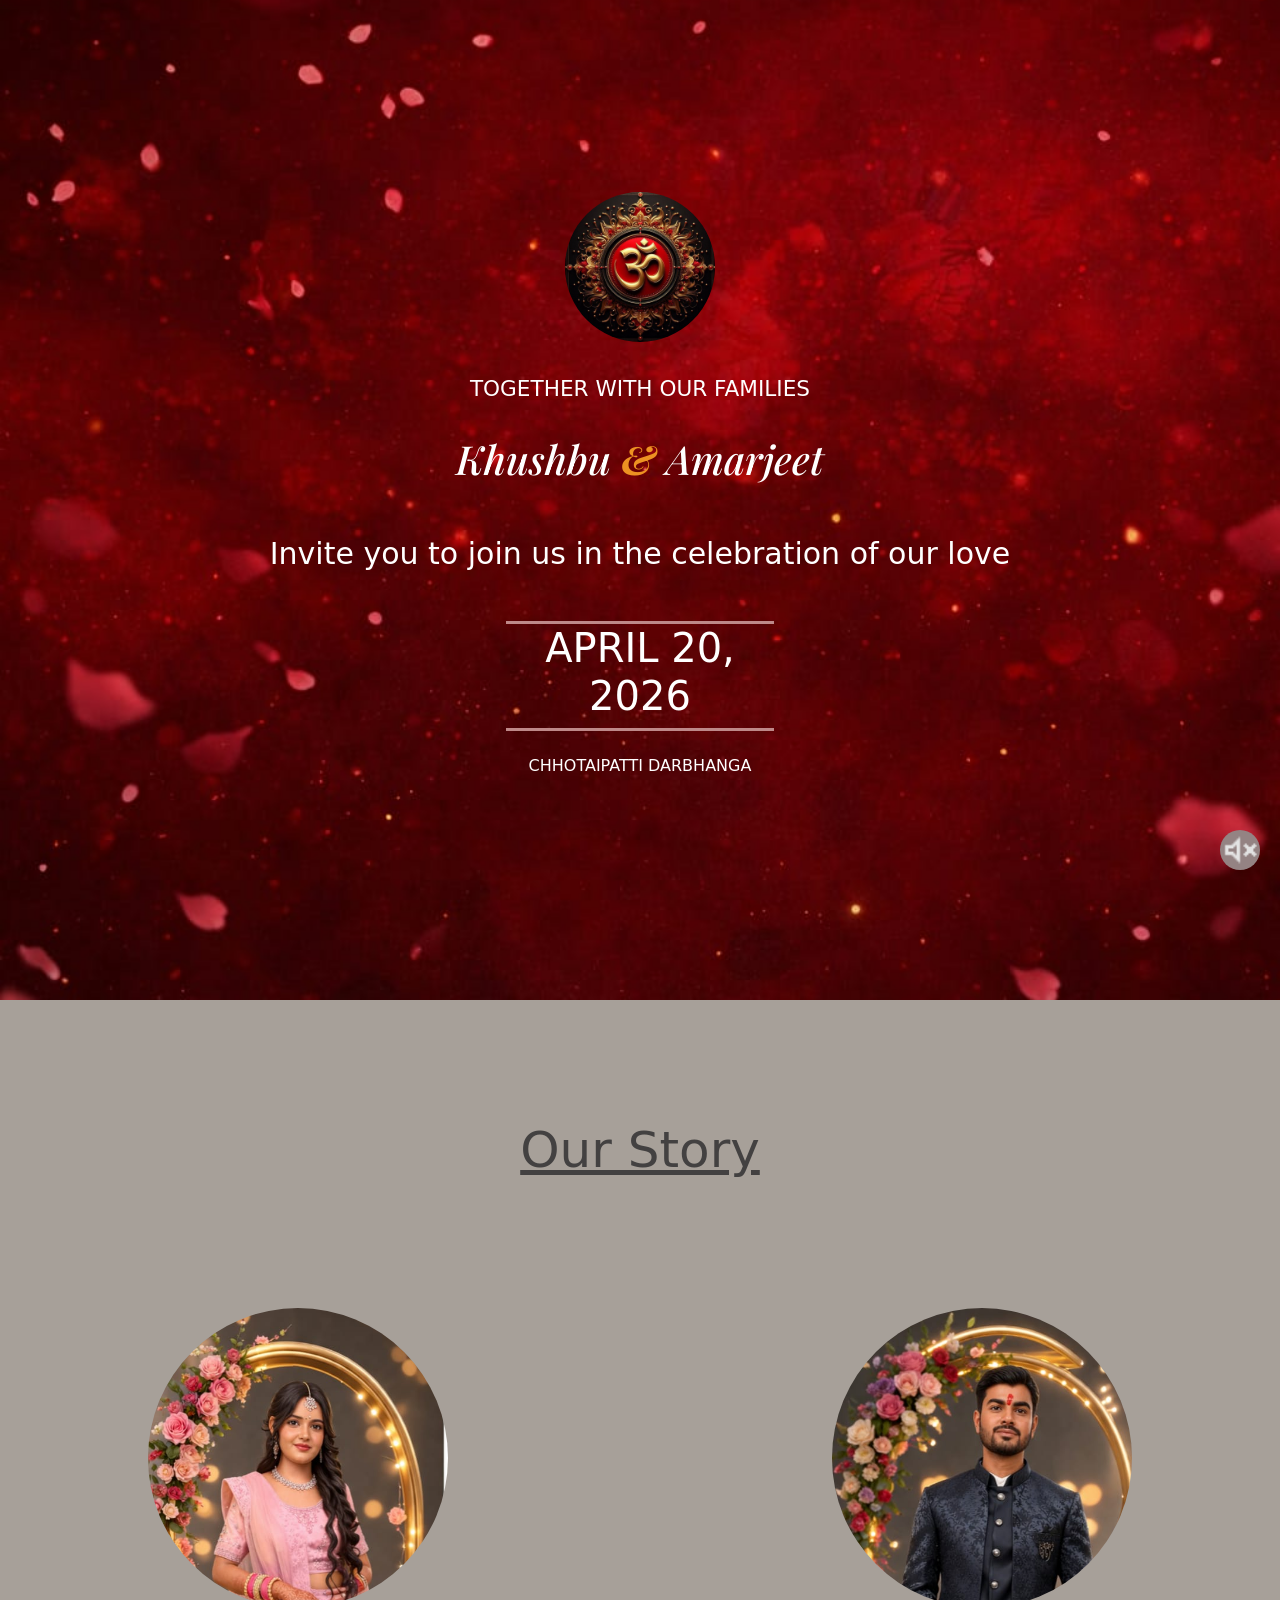
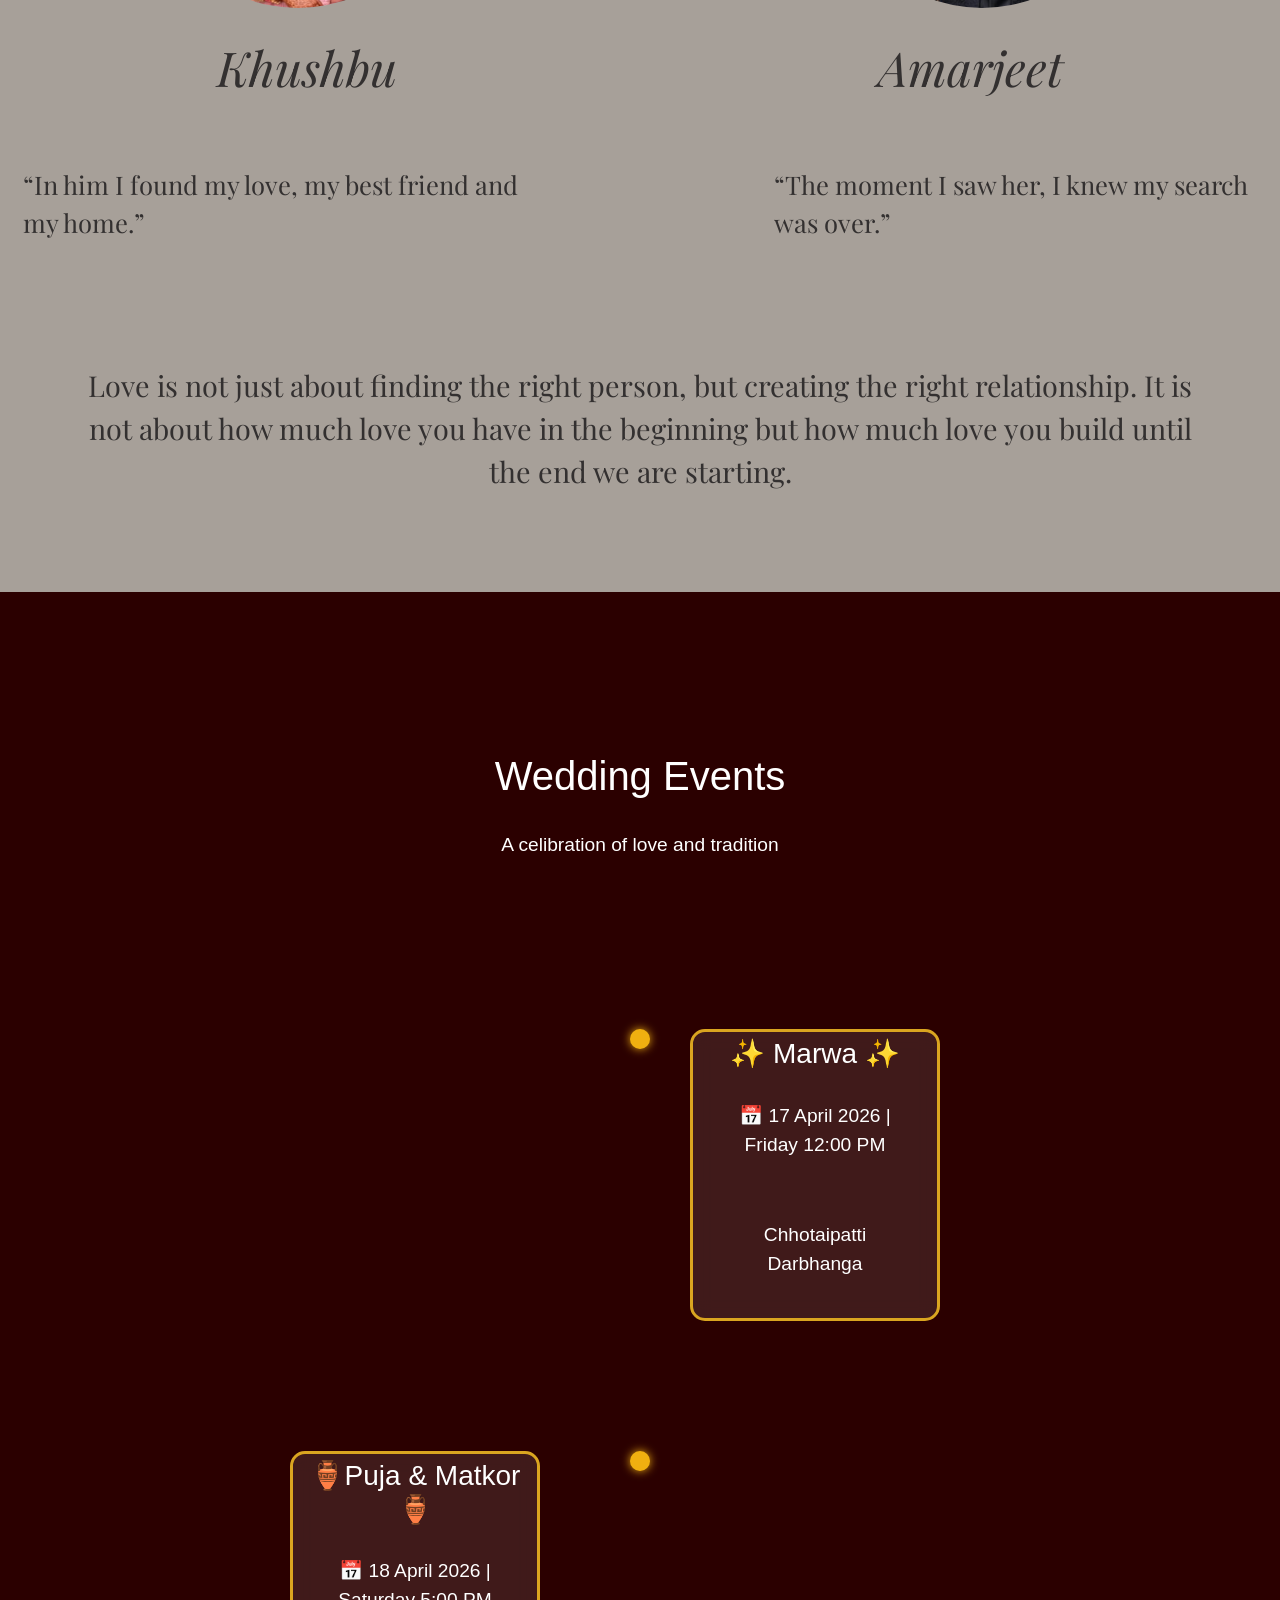
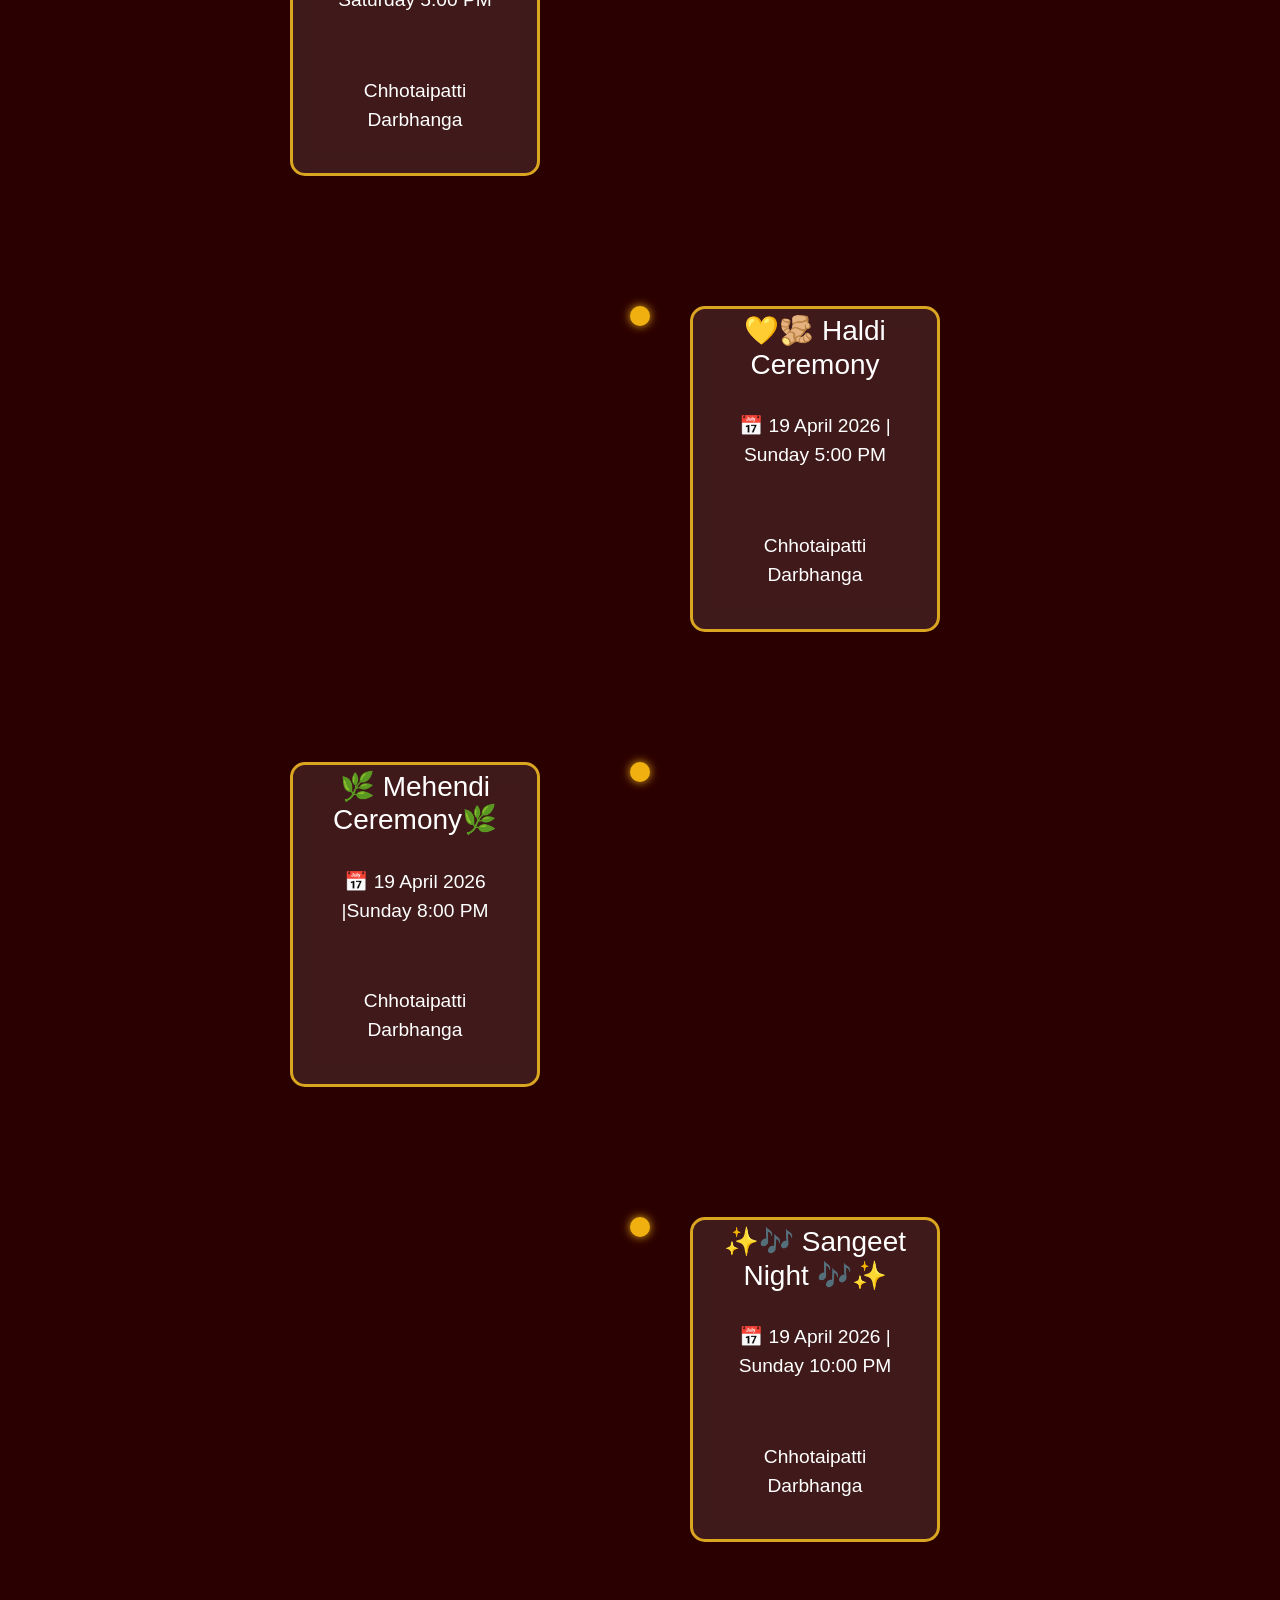
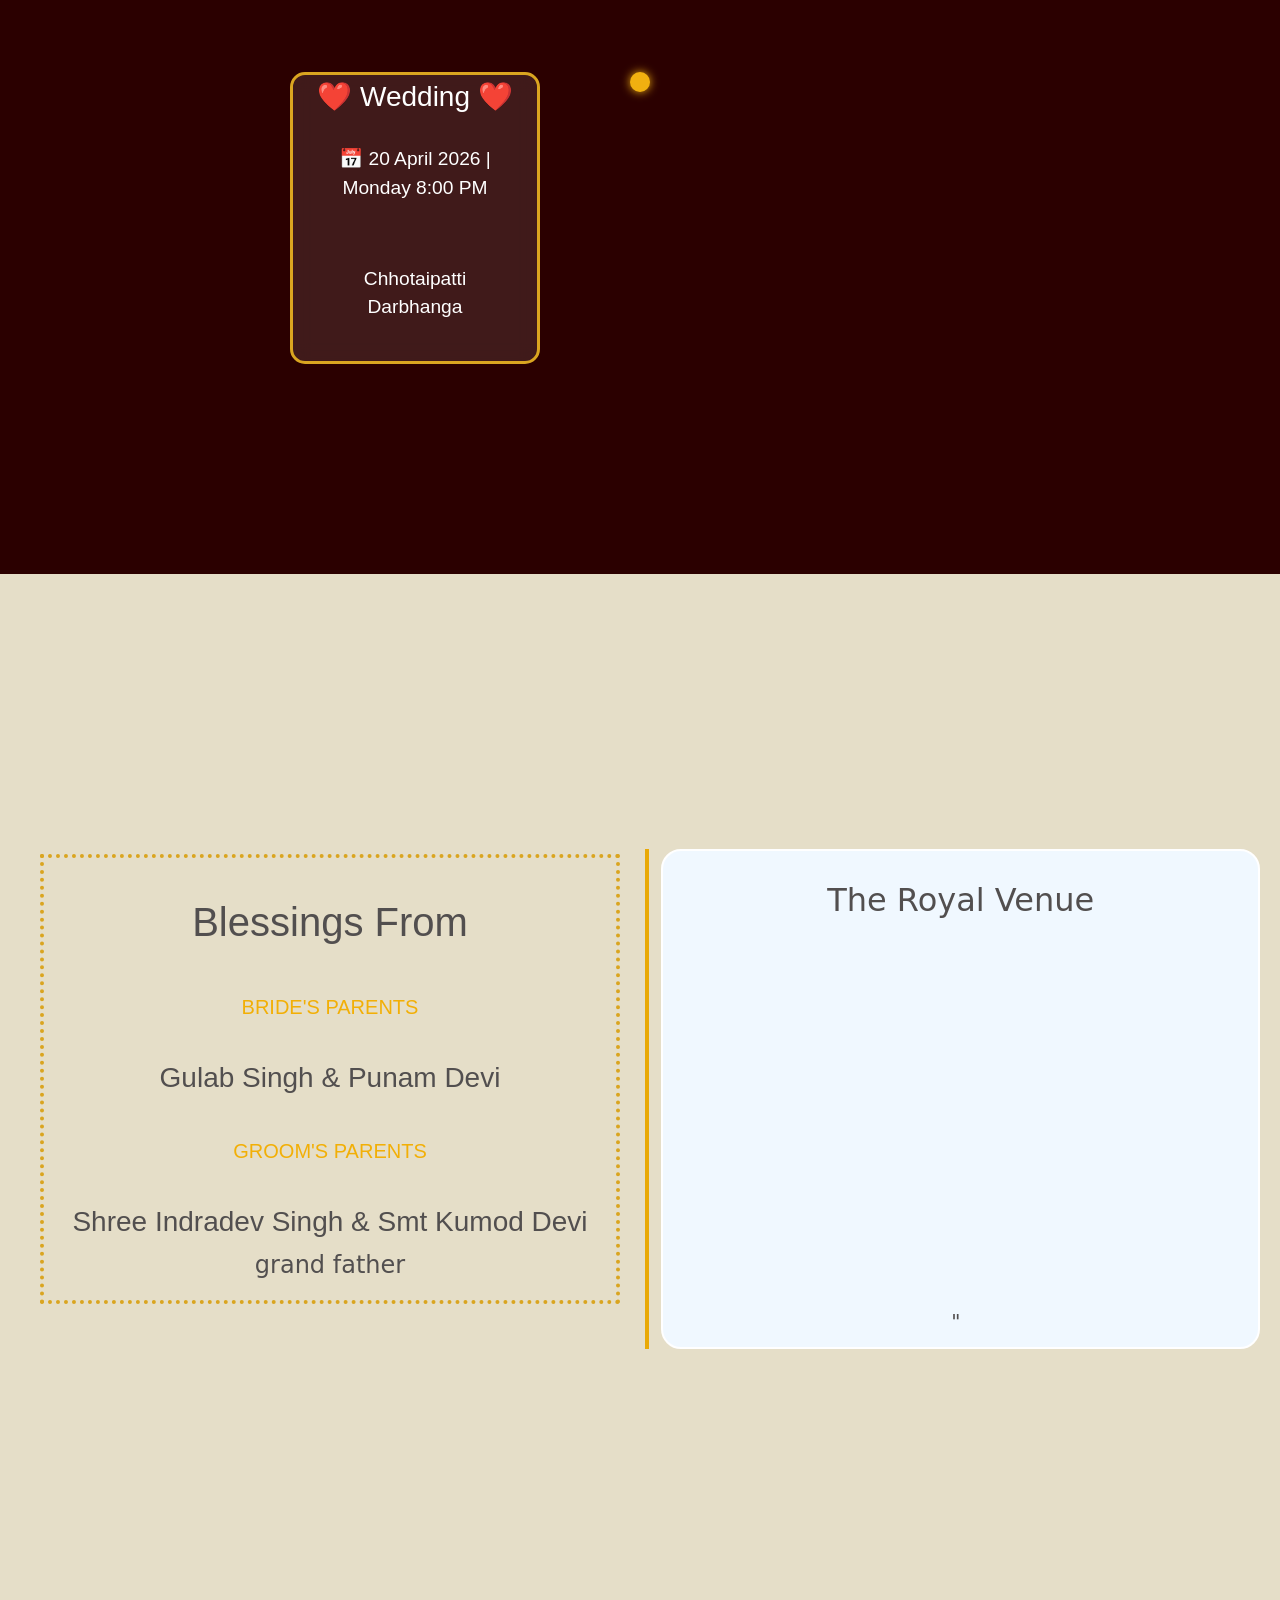
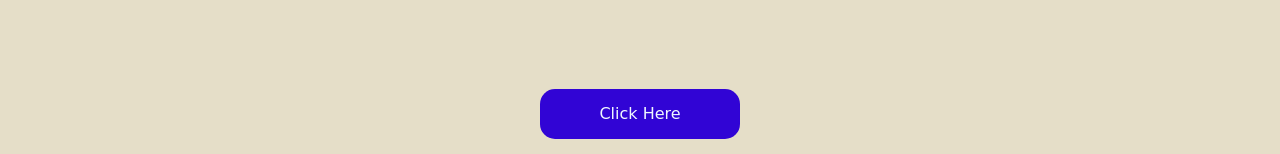
<file: index.html>
<!DOCTYPE html>
<html lang="en">

<head>
   <meta charset="UTF-8">
   <meta name="viewport" content="width=device-width, initial-scale=1.0">
   <title>Wedding website</title>
   <link rel="stylesheet" href="style.css">
      <link rel="stylesheet" href="sound.css">
   <link href="https://cdn.jsdelivr.net/npm/bootstrap@5.3.8/dist/css/bootstrap.min.css" rel="stylesheet"
      integrity="sha384-sRIl4kxILFvY47J16cr9ZwB07vP4J8+LH7qKQnuqkuIAvNWLzeN8tE5YBujZqJLB" crossorigin="anonymous">

   <link href="https://fonts.googleapis.com/css2?family=Playfair+Display:ital,wght@0,400..900;1,400..900&display=swap"
      rel="stylesheet">

</head>

<body>
   <header>
      <div class="image">
         <div class="om"></div>

         <br>

         <h3>TOGETHER WITH OUR FAMILIES</h3>

         <div class="name">
            <h1><i>Khushbu <b>&</b> Amarjeet</i></h1>
         </div>

         <div class="invite">
            <p>Invite you to join us in the celebration of our love</p>
         </div>

         <div class="date">
            <h1>APRIL 20, 2026</h1>
         </div>

         <p>CHHOTAIPATTI DARBHANGA</p>
      </div>
   </header>

   <div class="main">
      <div class="story">
         <h1>Our Story</h1>
      </div>

      <div class="contenarpic">
         <div class="pic1"></div>
         <div class="pic2"></div>
      </div>

      <div class="boxname">
         <p><i>Khushbu</i></p>
         <p><i>Amarjeet</i></p>
      </div>

      <div class="boxtext">
         <p><q>In him I found my love, my best friend and my home.</q></p>
         <p><q>The moment I saw her, I knew my search was over.</q></p>
        
      </div>

      <div class="para">
         <p>
            Love is not just about finding the right person, but creating
            the right relationship. It is not about how much love you have
            in the beginning but how much love you build until the end we
            are starting.
         </p>
      </div>
   </div>

   <section class="timeline-section">
      <div class="event">
         <h1>Wedding Events</h1>
         <p>A celibration of love and tradition</p>
      </div>

      <div class="timeline">

         <div class="event">
            <div class="circle"></div>
            <div class="haldi">
               <h3>✨ Marwa ✨</h3>
               <p>📅 17 April 2026 | Friday 12:00 PM</p>
             
               <p>Chhotaipatti Darbhanga</p>
            </div>
         </div>

         <div class="event">
            <div class="circle"></div>
            <div class="engegment">
               <h3>🏺Puja & Matkor🏺</h3>
               <p> 📅 18 April 2026 | Saturday 5:00 PM</p>
              
               <p>Chhotaipatti Darbhanga</p>
            </div>
         </div>


         <div class="event">
            <div class="circle"></div>
            <div class="haldi">
               <h3>💛🫚 Haldi Ceremony</h3>
               <p>📅 19 April 2026 | Sunday 5:00 PM</p>
      
               <p>Chhotaipatti Darbhanga</p>
            </div>
         </div>


         <div class="event">
            <div class="circle"></div>
            <div class="mehandi">
               <h3>🌿 Mehendi Ceremony🌿</h3>
               <p>📅 19 April 2026 |Sunday 8:00 PM</p>

               <p>Chhotaipatti Darbhanga</p>
            </div>
         </div>


         <div class="event">
            <div class="circle"></div>
            <div class="haldi">
               <h3>✨🎶 Sangeet Night 🎶✨</h3>
               <p>📅 19 April 2026 | Sunday 10:00 PM</p>
         
               <p>Chhotaipatti Darbhanga</p>
            </div>
         </div>


         <div class="event">
            <div class="circle"></div>
            <div class="mehandi">
               <h3>❤️ Wedding ❤️</h3>
               <p>📅 20 April 2026 | Monday 8:00 PM</p>

               <p>Chhotaipatti Darbhanga</p>
            </div>
         </div>
      </div>
   </section>


   <div class="blessing">
      <div class="line">
         <div class="text">
            <div class="grooms">
               <h1>Blessings From</h1>


               <div class="brides">
                  <P>BRIDE'S PARENTS</P>
                  <h3>Gulab Singh & Punam Devi</h3>

               </div>

               <p>GROOM'S PARENTS</p>
               <h3>Shree Indradev Singh & Smt Kumod Devi </h3>
            </div>

            <h2>grand father</h2>

         </div>
      </div>

      <div class="map">
         <h2>The Royal Venue</h2>


         <div class="mapview">
            <div class="mapview">
               <iframe
                  src="https://www.google.com/maps/embed?pb=!1m18!1m12!1m3!1d3578.7011466641!2d85.99021387570629!3d26.238898377055254!2m3!1f0!2f0!3f0!3m2!1i1024!2i768!4f13.1!3m3!1m2!1s0x39edc9a0e82dea1d%3A0x7f287084b730a7c4!2sChhotaipatti%20block%20dhrm!5e0!3m2!1sen!2sin!4v1773750002614!5m2!1sen!2sin"
                  width="100%" height="350" style="border:0;" allowfullscreen="" loading="lazy"
                  referrerpolicy="no-referrer-when-downgrade"></iframe>"

            </div>


         </div>
      </div>


   </div>
   <div class="backcolor">
      <div class="lastbutton">
         <button  onclick="lastclick()">Click Here</button>
      </div>
   </div>
</div>










   <!-- Audio -->
   <audio id="music" src="a4.mp3" loop autoplay></audio>
   

    <div class="sound" id="sound" onclick="toggleSound()"></div>


   






   <script src="tim.js">

      
   </script>
</body>

</html>
</file>
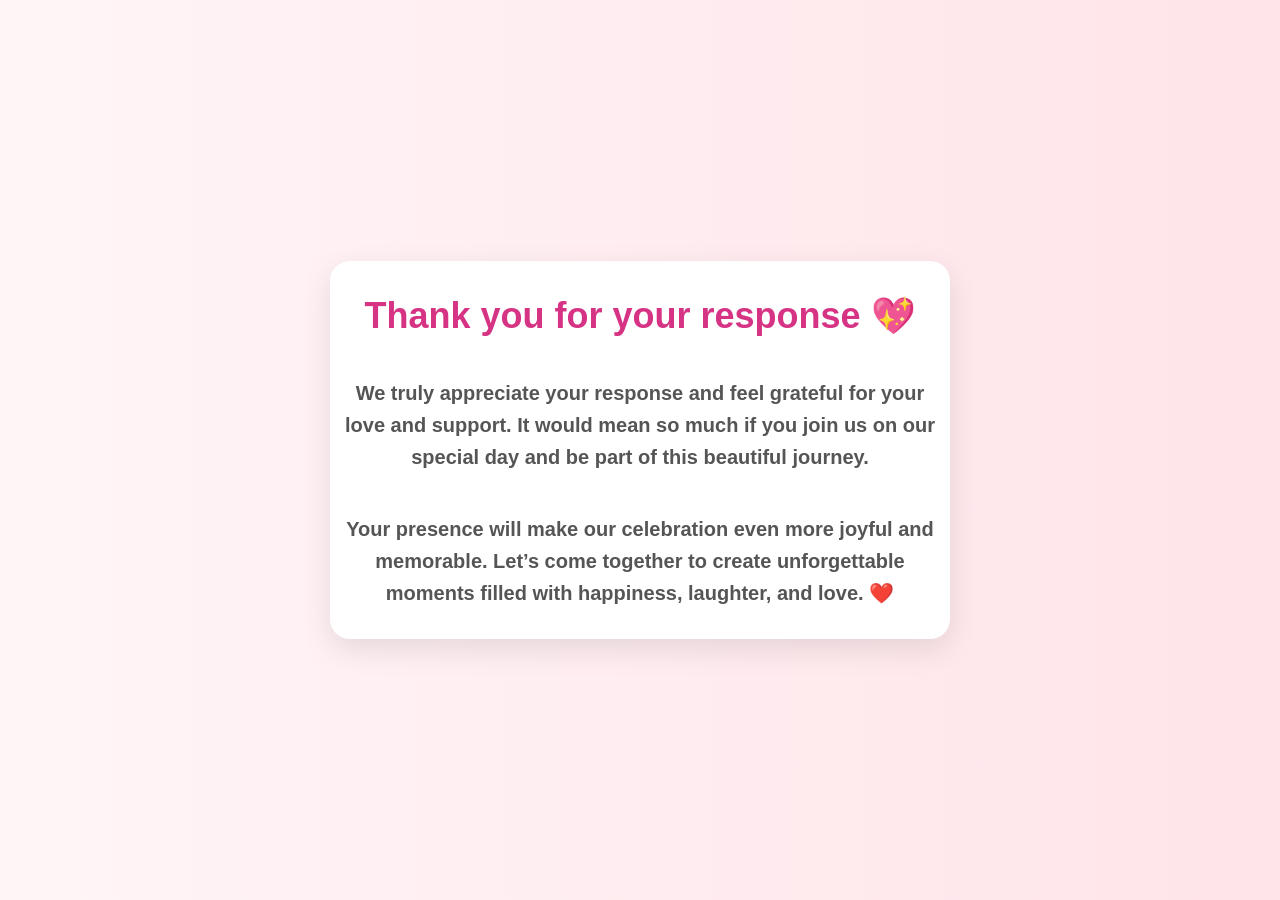
<file: last.html>
<!DOCTYPE html>
<html lang="en">

<head>
    <meta charset="UTF-8">
    <meta name="viewport" content="width=device-width, initial-scale=1.0">
    <title>Thank You</title>


     <style>
        body {
            margin: 0;
            font-family: 'Segoe UI', Tahoma, Geneva, Verdana, sans-serif;
            background: linear-gradient(to right, #fff5f7, #ffe4e9);
            display: flex;
            justify-content: center;
            align-items: center;
            height: 100vh;
        }

        .container {
            background: white;
            padding: 10px;
          margin:20px;
            border-radius: 20px;
            box-shadow: 0 10px 30px rgba(0, 0, 0, 0.1);
            text-align: center;
            max-width: 600px;
        }

        h1 {
            color: #d63384;
            font-size: 36px;
            margin-bottom: 10px;
           
        }

        p {
            font-size: 20px;
            font-weight: 900;
            color: #555;
            line-height: 1.6;
              padding-top:20px;
        }

        .highlight {
            color: #c2185b;
            font-weight: bold;
        }

        .footer {
            margin-top: 20px;
            font-size: 16px;
            color: #888;
        }
    </style>
</head>

<body>
    <div class="container">
        <h1>Thank you for your response 💖</h1>
       



        <p>
        We truly appreciate your response and feel grateful for your love and support. It would mean so much if you join us on
        our<span class="highlight"></span> special day</span> and be part of this beautiful journey.
        </p>
      
        <p>
    Your presence will make our celebration even more joyful and memorable.
    
    Let’s come together to create<span class="highlight"></span> unforgettable moments </span>filled with happiness, laughter, and love. ❤️

        </p>

       

    </div> 
</body>

</html>
</file>
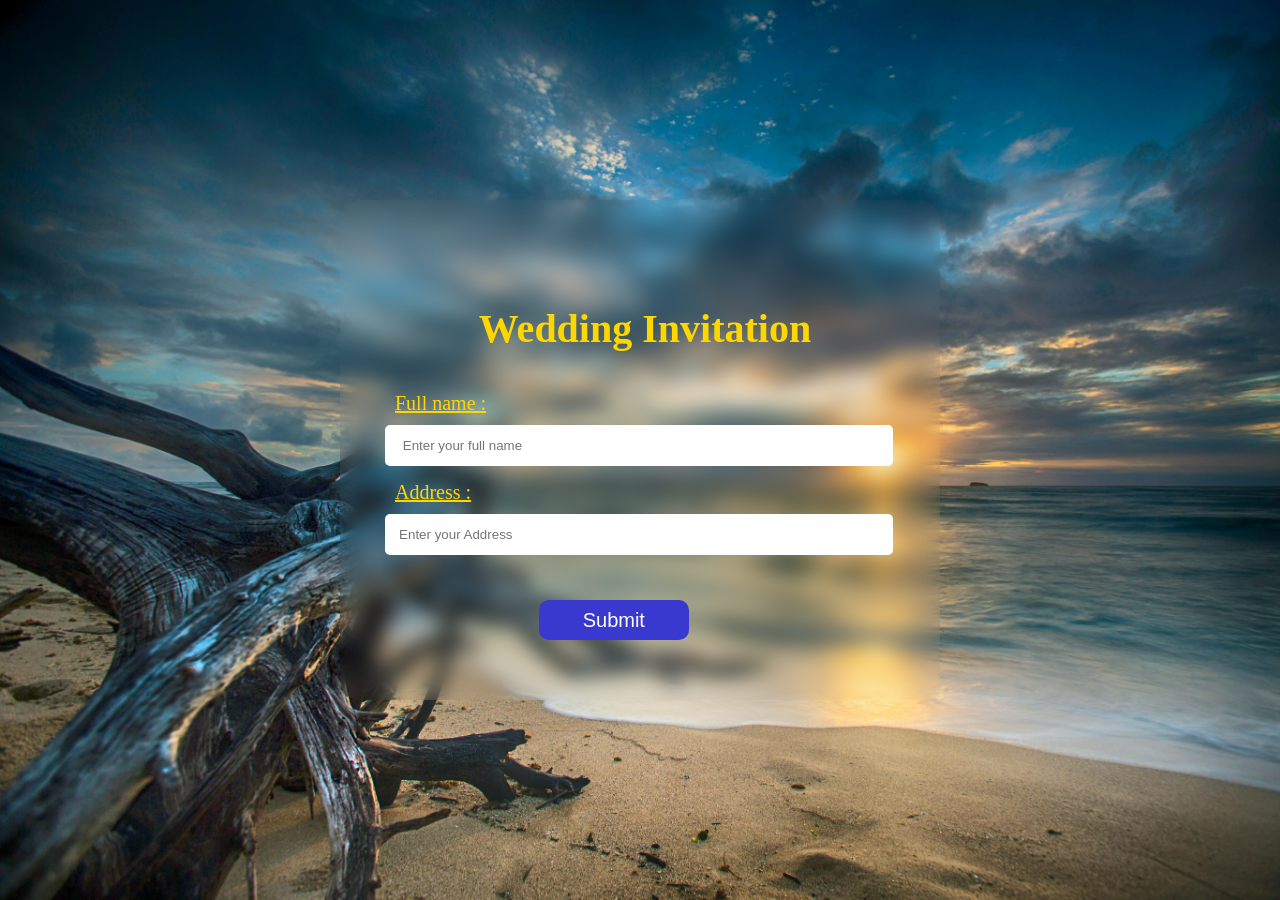
<file: login.html>
<!DOCTYPE html>
<html lang="en">

<head>
    <meta charset="UTF-8">
    <meta name="viewport" content="width=device-width, initial-scale=1.0">
    <title>Invitation</title>
    <link rel="stylesheet" href="page.css">
  
</head>

<body>
    <div class="contenar">
        <div class="login">
            <div class="mark">
                <h1>Wedding Invitation</h1>
            </div>
            <div class="name">
                <label>Full name :</label>
                <input type="text" id="username"placeholder="    Enter your full name">
            </div>

            <div class="Address">
                <label>Address :</label>
                <input type="text" id="address" placeholder="   Enter your Address">
            </div>

            <button onclick="sendName()">Submit</button>
        </div>
    </div>


    <script>



        
           function sendName() {
                let name = document.getElementById("username").value.trim();
                let address = document.getElementById("address").value.trim();

                // Fix: you used `=` instead of `===`
                if (name === "") {
                    alert("Please enter your full name.");
                    return;
                }

                if (address === "") {
                    alert("Please enter your address.");
                    return;
                }

                localStorage.setItem("username", name);
                window.location.href = "text.html?name=" + encodeURIComponent(name);
            }
        
    </script>

</body>

</html>
</file>
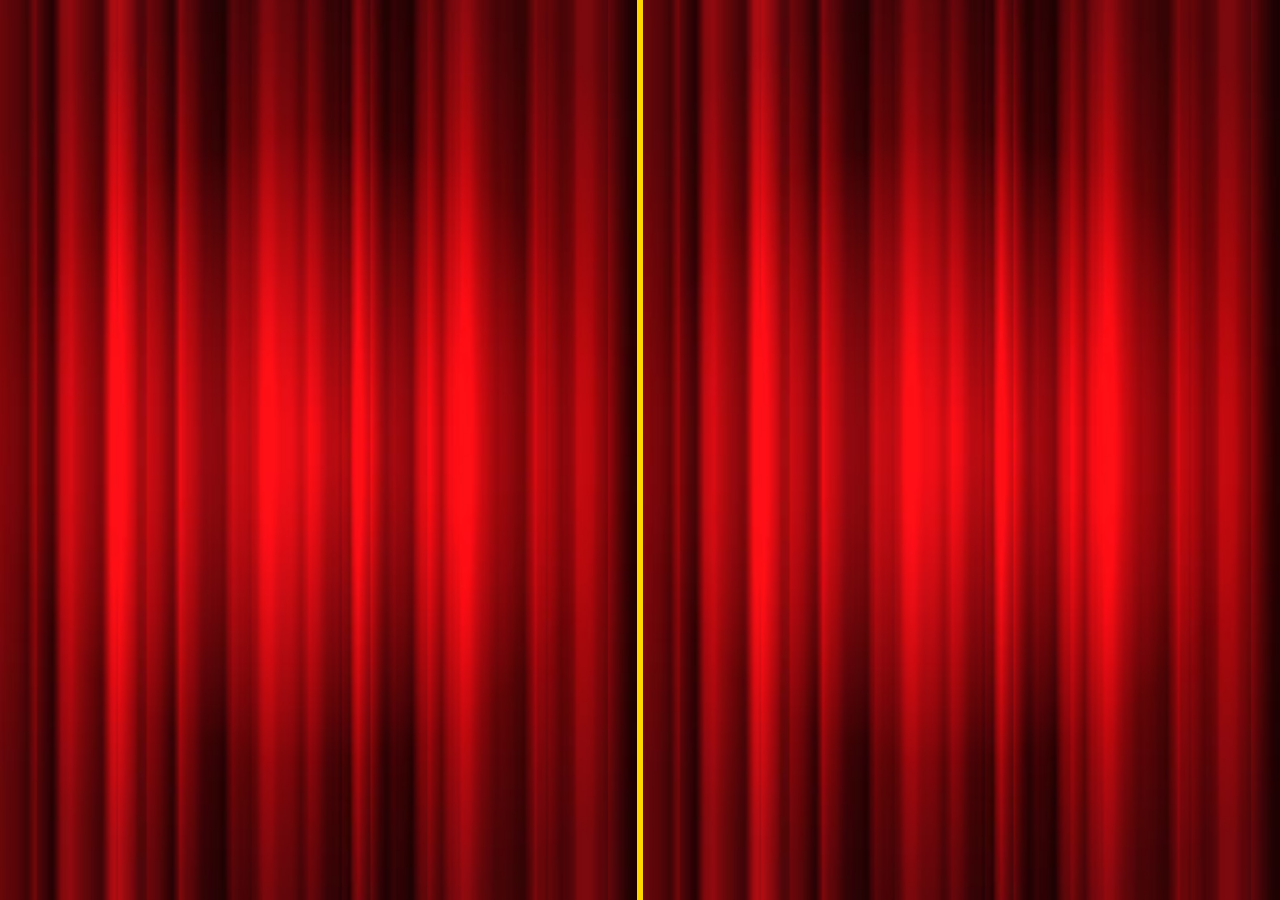
<file: open.html>
<!DOCTYPE html>
<html lang="en">

<head>
    <meta charset="UTF-8">
    <title>Curtain Animation</title>
    <link rel="stylesheet" href="open.css">
    <!-- <link rel="stylesheet" href="sound.css"> -->

    <link href="https://fonts.googleapis.com/css2?family=Playfair+Display:ital,wght@0,400..900;1,400..900&display=swap"
        rel="stylesheet">

</head>

<body>

    <div class="back">

    <div class="curtain-container">
        <div class="curtain left"></div>
        <div class="curtain right"></div>

        <div class="content">
            <h1>Welcome</h1>

            <div class="para">
                <p>On  this auspicious occasion,we warmly invite you to join us and make our happiness even more special. your presence  will be the greatest gift to us. kindlly  honor us with you presence.</p>
            </div>
<div class="bu">
    <button onclick="main()">Click here</button>
</div>



<!-- Audio -->
<audio id="music" src="a3.mp3" loop autoplay></audio>

<!-- Sound Button -->
<div class="sound" id="sound" onclick="toggleSound()"></div>

<script>
    function main() {
        window.location.href = "index.html";
    }

    // sleep helper
    function sleep(ms) {
        return new Promise(resolve => setTimeout(resolve, ms));
    }

    let left, right, content;
    let music, btn;

    window.onload = () => {
        left = document.querySelector(".left");
        right = document.querySelector(".right");
        content = document.querySelector(".content");

        music = document.getElementById("music");
        btn = document.getElementById("sound");

        // start curtain animation
        getCall();

        // starting icon (sound off)
        btn.style.backgroundImage = "url('no_sound.png')";
    };

    async function getCall() {
        function toggleSound() {
            if (music.paused) {
                music.play();
                btn.style.backgroundImage = "url('volume_up.png')"; // ON icon
            } else {
                music.pause();
                btn.style.backgroundImage = "url('no_sound.png')";  // OFF icon
            }
        }
        await sleep(2000);
        left.classList.add("open-left");
        right.classList.add("open-right");

        await sleep(2000);
        content.classList.add("show-content");
    }

    // function toggleSound() {
    //     if (music.paused) {
    //         music.play();
    //         btn.style.backgroundImage = "url('volume_up.png')"; // ON icon
    //     } else {
    //         music.pause();
    //         btn.style.backgroundImage = "url('no_sound.png')";  // OFF icon
    //     }
    // }
</script>


    </script>
</body>

</html>
</file>
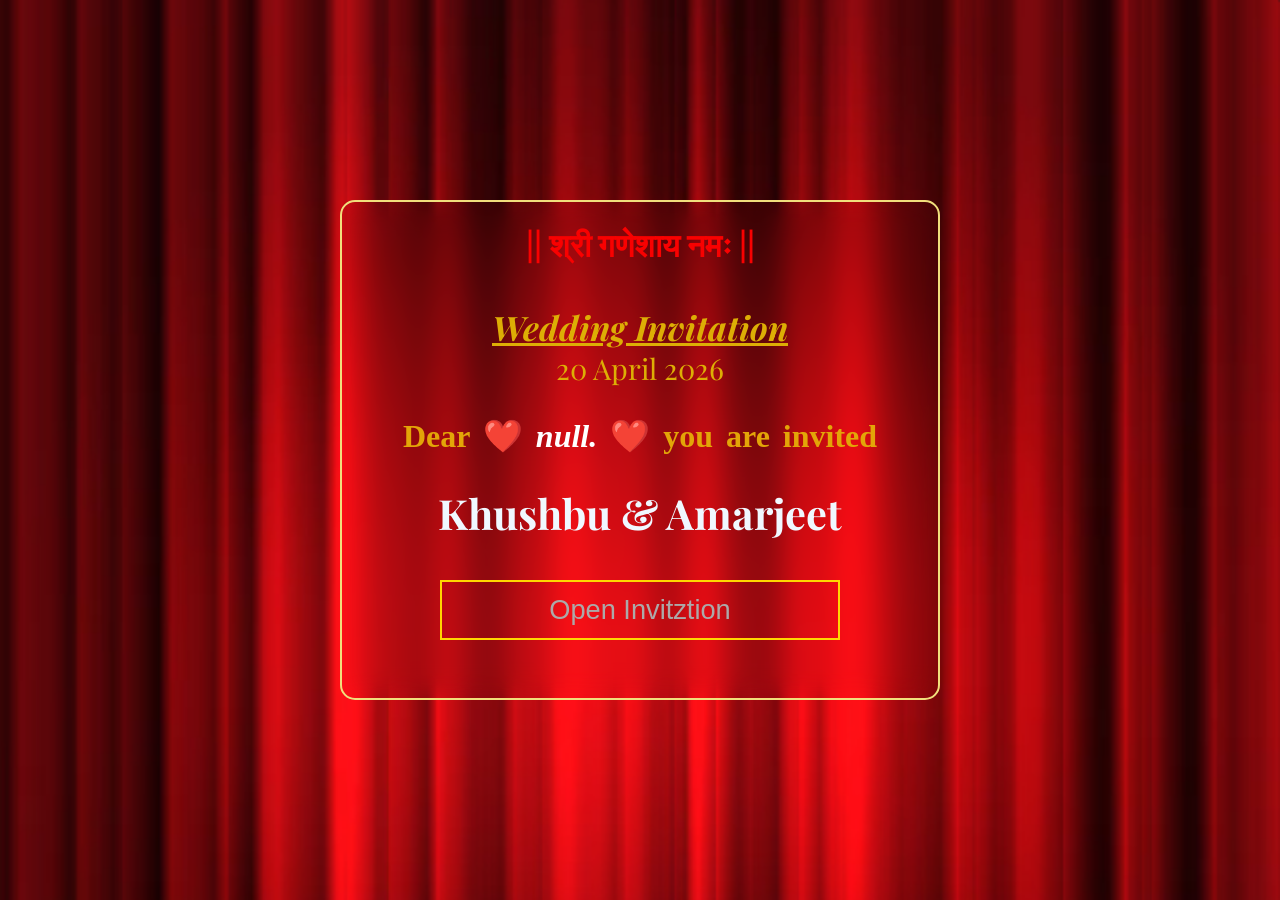
<file: text.html>
<!DOCTYPE html>
<html lang="en">

<head>
    <meta charset="UTF-8">
    <meta name="viewport" content="width=device-width, initial-scale=1.0">
    <title>Name </title>
    <link rel="stylesheet" href="text.css">
    <!-- <link rel="stylesheet" href="sound.css"> -->
    <link href="https://fonts.googleapis.com/css2?family=Playfair+Display:ital,wght@0,400..900;1,400..900&display=swap"
        rel="stylesheet">
</head>

<body>
<div class="text">
     <h2>|| श्री गणेशाय नमः ||</h2>

        <div class="invite">
            <h3><i>Wedding Invitation</i></h3>
            <p>20 April 2026</p>
        </div>

    <h3 id="welcome"></h3> 

    <div class="name">
    
        <h1>Khushbu  & Amarjeet</h1>
    
    </div>

    <button onclick="gotopage()">Open   Invitztion</button>
    </div>
<audio id="music" src="a1.mp3" loop></audio>
</div>
<div class="sound" onclick="toggleSound()" id="SoundBtn"></div>
</div>

    


    <script>

        function gotopage() {
            window.location.href= "open.html";
        }
        const name = localStorage.getItem("username");
        document.getElementById("welcome").innerHTML = 
        "Dear  ❤️<i> "  +  name  +  ". </i>  ❤️  you are invited";

    const music = document.getElementById("music");
    const btn = document.getElementById("sound");



        function toggleSound() {
                if (music.paused) {
                    music.play();
                    btn.style.backgroundImage = "url('volume_up.png')"; // ON icon
                } else {
                    music.pause();
                    btn.style.backgroundImage = "url('no_sound.png')";  // OFF icon
                }
            }

       

    </script>

</body>

</html>
</file>
<file: style.css>
/* Global reset */
* {
    border: none;
    margin: 0;
    padding: 0;
    box-sizing: border-box;
}

/* Header area */
header {
    background-image: url("back.jpeg");
    height: 1000px;
    width: 100%;
    background-size: cover;
    background-position: center;
    background-repeat: no-repeat;
    text-align: center;
    color: white;
}

.image {
    padding: 15%;
}

.name {
    font-size: 50px;
    padding: 25px;
    font-family: "Playfair Display", serif;
}

.date {
    border-top: 3px solid rgb(190, 137, 137);
    border-bottom: 3px solid rgb(190, 137, 137);
    display: flex;
    align-items: center;
    justify-content: center;
     width: 30%; 
    margin: 30px auto 0;
    
}

.image h3 {
    font-size: 1.35rem;
    padding-top: 10px;
}

.invite p {
    font-size: 30px;
    padding: 15px;
}

p {
    padding: 23px;
}

.om {
    height: 150px;
    width: 150px;
    border-radius: 50%;
    background-image: url("ohm.jpg");
    background-size: cover;
    background-position: center;
    background-repeat: no-repeat;
    margin: 0 auto;
    /* center */
}

b {
    color: rgb(237, 146, 34);
}

/* Story / main section */
.main {
    background-color: rgb(167, 160, 153);
    min-height: 600px;
    width: 100%;
    color:rgb(51, 48, 48);
}

.story h1 {
    font-size: 50px;
    display: flex;
    align-items: center;
    justify-content: center;
    padding: 120px;
    color: rgb(67, 65, 65);
    text-decoration: underline;
}

.contenarpic {
    display: flex;
    align-items: center;
    justify-content: center;
    gap: 30%;
}

.pic1 {
    height: 300px;
    width: 300px;
    border-radius: 50%;
    background-color: aqua;
    background-image: url(ladki.jpeg);
    background-repeat: no-repeat;
    background-size: cover;
    transform:scalex(-1);
}

.pic2{
    height: 300px;
        width: 300px;
        border-radius: 50%;
        background-color: aqua;
        background-image: url(ladka.jpeg);
        background-repeat: no-repeat;
        background-size: cover;
}

.boxname {
    display: flex;
    align-items: center;
    justify-content: center;
    gap: 34%;
    font-family: "Playfair Display", serif;
}

.boxname p {
    font-size: 3rem;
}

.boxtext {
    display: flex;
    align-items: center;
    justify-content: center;
    gap: 200px;
}

.boxtext p {
    font-size: 1.6rem;
    font-family: "Playfair Display", serif;
   
}

.para {
    font-size: 1.8rem;
    text-align: center;
    padding: 60px;
font-family: "Playfair Display", serif;
}

/* Timeline section */
body {
    background: #2b0000;
    font-family: Arial, sans-serif;
    color: white;
    overflow: auto;
}

.timeline-section {
    padding: 80px 20px;
    text-align: center;
    background: #2b0000;
    font-family: Arial, sans-serif;
    color: white;
}

.timeline {
    position: relative;
    max-width: 800px;
    margin: auto;
}

.timeline::before {
    content: '';
    position: absolute;
    left: 50%;
    width: 4px;
    height: 100%;
    /* was 0, so line was invisible */
    background: #ff4d6d;
    transform: translateX(-50%);
    transition: height 1s ease;
}

.event {
    display: flex;
    justify-content: center;
     margin: 80px 0; 
    position: relative;
    opacity: 1;
    /* was 0, so hidden without JS */
    transform: translateY(0);
    transition: 0.10s;
   
} 

.circle {
    width: 20px;
    height: 20px;
    background:rgb(240, 176, 16);
    border-radius: 50%;
    position: absolute;
    left: 50%;
    transform: translateX(-50%);
    box-shadow: 0 0 10px rgb(240, 176, 16); 
   
} 
.event{

   font-size: 1.20rem;
   align-items: center;
    display: block; 
   padding-bottom: 50px;
}


.engegment {
    background: rgba(255, 255, 255, 0.1);
    padding: none;
    border-radius: 15px;
    width: 250px;
    backdrop-filter: blur(10px);
    margin-left: 50px;
    border: 3px solid goldenrod;
  
  
 
   
}

.haldi{
    background: rgba(255, 255, 255, 0.1);
        padding: 0px;
        border-radius: 15px;
        width: 250px;
        backdrop-filter: blur(10px);
        margin-left: 450px;
        border: 3px solid goldenrod;
}

.haldi h3{
    padding-top:5px;
}

.engegment h3 {
    padding-top: 5px;
}

.mehandi h3 {
    padding-top: 5px;
}

.shadi h3{
    padding-top: 5px;
}

.mehandi {
    background: rgba(255, 255, 255, 0.1);
        padding: 0px;
        border-radius: 15px;
        width: 250px;
        backdrop-filter: blur(10px);
        margin-left: 50px;
        border: 3px solid goldenrod;
      
   

}


.shadi {
    background: rgba(255, 255, 255, 0.1);
        padding: 0px;
        border-radius: 15px;
        width: 250px;
        backdrop-filter: blur(10px);
        margin-left: 450px;
        border: 3px solid goldenrod;
 
    
   
}

.event:nth-child(odd) .card {
    margin-right: 300px;
}

.event:nth-child(even) .card {
    margin-left: 300px;
}


.timeline {
    position: relative;
    max-width: 800px;
    /* margin: auto; */
    /* --line-height: 0%; */
    /* default 0, will be updated via JS */
}

.timeline::before {
    content: '';
    position: absolute;
    left: 50%;
    width: 4px;
    height: var(--line-height);
    /* use CSS variable */
    background: #ff4d6d;
    transform: translateX(-50%);
    transition: height 0.6s ease;
}

.blessing{

    background-color: rgb(229, 222, 200);
    color:rgb(82, 79, 79);
    height: 1100px;
    width: 100%;
    display: flex;
     align-items: center; 
     justify-content: center; 
    gap:1%;
    padding-bottom: 50px;
    overflow: hidden;


}

.text{

    border: 4px dotted goldenrod;
    height: 450px;
    width:580px;
    text-align: center;
    margin-left:35px;
   
}

.grooms{

    font-size: 1.25rem;
   
    font-family: Arial, Helvetica, sans-serif; 
    padding-top:40px;
}

.grooms p{
    color:rgb(242, 175, 6);
    font-size: 1.25rem;
    font-weight:400;
    
}

.brides{

    padding-top:15px;
    font-size: 1.25rem;
    font-family: Arial, Helvetica, sans-serif;
    padding-bottom:10px;
}

.brides p{
    color: rgb(242, 175, 6);
        font-size: 1.25rem;
        font-weight: 400;
}

.text h2{

    font-size: 1.50rem;
    padding:5px;
}

.map{

    border:2px solid white;
    height:500px;
    width:600px;
    text-align:center;
     padding-top:30px; 
     background-color: aliceblue;
     font-size:1.25rem;
     border-radius: 20px;
     margin-right:20px;
}

.mapview{

    height:350px;
    width:550px;
    padding:10px;
    padding-left:15px;
 

}

.line{
    border-right: 4px solid rgb(233, 169, 6);
   width:650px;
   height:500px;
   padding:5px;
}

.lastbutton button{

    height:50px;
    width:200px;
    background-color: #3104d5;
 
    border-radius: 15px;
    color: aliceblue;


}

.backcolor
{
    background-color: rgb(229, 222, 200);
    height:80px;
    display: flex;
    align-items: center;
    justify-content: center;
}



.flowers {
    position: fixed;
    width: 100%;
    height: 100%;
    pointer-events: none;
}

.flower {
    position: absolute;
    top: -50px;
    font-size: 24px;
    animation: fall linear infinite;
}

@keyframes fall {
    0% {
        transform: translateY(0) rotate(0deg);
        opacity: 1;
    }

    100% {
        transform: translateY(100vh) rotate(360deg);
        opacity: 0.8;
    }
}


@media (max-width:700px){
    *{
        border:none;
        margin: 0;
        padding: o;
        box-sizing: border-box;
    }


    
        header {
            background-image: url("back.jpeg");
            height: 750px;
            width: 100%;
            margin:0;
            background-size: cover;
            background-position: center;
            background-repeat: no-repeat;
            text-align: center;
            color: white;
        }
    
        .image {
            padding: 15%;
        }
    
        .name {
             font-size: 50px; 
             text-align: left;
             padding-left:0px; 
            font-family: "Playfair Display", serif;
          
            white-space: nowrap;  
        }
    
        .date {
            border-top: 3px solid rgb(190, 137, 137);
            border-bottom: 3px solid rgb(190, 137, 137);
            display: flex;
            align-items: center;
            justify-content: center;
            width: 100%;
            margin: 30px auto 0;
    
        }
    
        .image h3 {
            font-size: 1.35rem;
            padding-top: 10px;
            font-family: "Playfair Display", serif;
        }
    
        .invite p {
            font-size: 25px;
             padding: 10px; 
            font-family: "Playfair Display", serif;
        }
    
        p {
            padding: 23px;
        }
    
        .om {
            height: 150px;
            width: 150px;
            border-radius: 50%;
            background-image: url("ohm.jpg");
            background-size: cover;
            background-position: center;
            background-repeat: no-repeat;
            margin: 0 auto;
            /* center */
        }
    
        b {
            color: rgb(237, 146, 34);
        }
    
        /* Story / main section */
        .main {
            background-color: rgb(167, 160, 153);
            min-height: 1000px;
            width: 100%;
            color: rgb(51, 48, 48);
        }
    
        .story h1 {
            font-size: 30px;
            display: flex;
            align-items: center;
            justify-content: center;
            padding-top: 80px;
            padding-bottom: 35px;
            color: rgb(67, 65, 65);
            text-decoration: underline;
            white-space: nowrap;
        }
    
        .contenarpic {
            display: flex;
            align-items: center;
            justify-content: center;
            gap: 8%;
        }
    
        .pic1 {
            height: 140px;
            width: 140px;
            border-radius: 50%;
            background-color: aqua;
        }

                 .pic2 {
                     height: 140px;
                     width: 140px;
                     border-radius: 50%;
                     background-color: aqua;
                 }
    
        .boxname {
            display: flex;
            align-items: center;
            justify-content: center;
            gap: 0%;
            font-family: "Playfair Display", serif;
        }
    
        .boxname p {
            font-size: 2.20rem;
        }
    
        .boxtext {
            display: flex;
            align-items: center;
            justify-content: center;
            gap: 2px;
        }
    
        .boxtext p {
            font-size: 1.10rem;
            font-family: "Playfair Display", serif;
            font-weight: 20px;
    
        }
    
        .para {
            font-size: 1.2rem;
            text-align: center;
            padding: 0px;
            font-family: "Playfair Display", serif;
        }
    
        /* Timeline section */
        body {
            background: #2b0000;
            font-family: Arial, sans-serif;
            color: white;
            overflow: auto;
        }
    
        .timeline-section {
            padding: 80px 20px;
            text-align: center;
            background: #2b0000;
            font-family: Arial, sans-serif;
            color: white;
        }
    
        .timeline {
            position: relative;
            max-width: 800px;
            margin: auto;
        }
    
        .timeline::before {
            content: '';
            position: absolute;
            left: 50%;
            width: 4px;
            height: 100%;
            /* was 0, so line was invisible */
            background: #ff4d6d;
            transform: translateX(-50%);
            transition: height 1s ease;
        }
    
        .event {
            display: flex;
            justify-content: center;
            margin: 0px 0;
            position: relative;
            opacity: 1;
            /* was 0, so hidden without JS */
            transform: translateY(0);
            transition: 0.10s;
             display: flex;
             flex-direction: column;
             
        }
    
        .circle {
            width: 20px;
            height: 20px;
            background: rgb(240, 176, 16);
            border-radius: 50%;
            position: absolute;
            left: 50%;
            transform: translateX(-50%);
            box-shadow: 0 0 10px rgb(240, 176, 16);
    
        }
    
        .event {
              
            font-size: 1.20rem;
            align-items: center;
            display: block;
            padding-bottom: 50px;
            margin-left:20px;
         
        }
    
    
        .engegment {
            background: rgba(255, 255, 255, 0.1);
            padding: 0px;
            border-radius: 20px;
            width: 250px;
            backdrop-filter: blur(0px);
            border: 3px solid goldenrod;
            /* margin-left: 50px;  */
    
    
    
    
        }
    
        .haldi {
            background: rgba(255, 255, 255, 0.1);
            padding: 0px;
            border-radius: 20px;
            width: 250px;
            backdrop-filter: blur(0px);
            border: 2px solid rgb(245, 178, 8);
            /* margin-left: 450px; */
        }
    
        .mehandi {
            background: rgba(255, 255, 255, 0.1);
            padding: 0px;
            border-radius: 20px;
            width: 250px;
            backdrop-filter: blur(0px);
            margin-left: 50px;
            border: 2px solid goldenrod;
    
    
    
        }
    
    
        .shadi {
            background: rgba(255, 255, 255, 0.1);
            padding: 0px;
            border-radius: 20px;
            width: 250px;
            backdrop-filter: blur(0px);
            margin-left: 550px;
            border: 2px solid goldenrod;
    
    
    
        }
    
        .event:nth-child(odd) .card {
            margin-right: 300px;
        }
    
        .event:nth-child(even) .card {
            margin-left: 300px;
        }
    
    
        .timeline {
            position: relative;
            max-width: 800px;
            margin: auto;
            --line-height: 0%;
            /* default 0, will be updated via JS */
        }
    
        .timeline::before {
            content: '';
            position: absolute;
            left: 50%;
            width: 4px;
            height: var(--line-height);
            /* use CSS variable */
            background: #ff4d6d;
            transform: translateX(-50%);
            transition: height 0.6s ease;
        }
    
        .blessing {
    
            background-color: rgb(229, 222, 200);
            color: rgb(82, 79, 79);
            height: 1200px;
            width: 100%;
            display: flex;
            align-items: center;
            justify-content: center;  
            gap: 10%;
            padding-bottom: 0px;
            flex-wrap:wrap;
            flex-direction: row;
    
        }
    
        .text {
    
             border: 4px dotted goldenrod;
            height: 450px;
            width: 300px;
            text-align: center;
            margin-left: 0px;
            margin-top: 50px;
    
        }

        .line{


            display: flex;
            align-items: center;
            justify-content: center;
        }
    
        .grooms {
    
            font-size: 1rem;
    
            font-family: Arial, Helvetica, sans-serif;
            padding-top: 20px;
        }
    
        .grooms p {
            color: rgb(242, 175, 6);
            font-size: 1rem;
            font-weight: 400;
    
        }
    
        .brides {
    
            padding-top: 0px;
            font-size: 1.1rem;
            font-family: Arial, Helvetica, sans-serif;
            padding-bottom: 0px;
        }
    
        .brides p {
            color: rgb(242, 175, 6);
            font-size: 1.25rem;
            font-weight: 400;
        }
    
        .text h2 {
    
            font-size: 1.50rem;
            padding: 5px;
        }
    

   .line {
         border-bottom: 4px solid rgb(233, 169, 6);
         border-top: 4px solid rgb(233, 169, 6);
         border-right: none;
         width: 700px;
        height: 540px;
        margin-top: 20px;
      } 

  .timeline {
      max-width: 100%;
  } 

   .timeline::before {
      left: 0px;
       move-line :to left; 
      transform: translateX(0); 
  }  
/* 
  .event {
      flex-direction: column;
      align-items: flex-start;
      margin: 30px 0;
      padding-bottom: 20px;
  }  */

   .circle {
      left:-28px;
       transform: translateX(0); 
       top:-20px;
  }  

 .event:nth-child(odd) .card,
  .event:nth-child(even) .card {
      margin-left: 80;
      margin-right: 0;
      width: 100%;
  }  

 
    .haldi,
  .mehandi,
  .shadi, 
   .engegment {
      width: 100%;
      margin-left: 0;
      margin-right: 0;
      padding: 10px;
  } 





  .map {

      border: 2px solid white;
      height: 450px;
      width: 300px;
      text-align: center;
      padding-top: 10px;
      background-color: aliceblue;
      font-size: 1.10rem;
      border-radius: 20px;
      margin-right: 10px;
  }

  .mapview {

      height: 150px;
      width: 250px;
      padding: 4px;
      padding-left: 15px;
      


  }

  .lastbutton button {

      height: 50px;
     min-width:100%;
      background-color: #fb07d2;
      display: flex;
      align-items: center;
      justify-content: center;
      /* margin-left: 50px; */
      border-radius: 15px;
      color: aliceblue;
  


  }

}
</file>
<file: sound.css>
.sound {
    position: fixed;
    bottom: 30px;
    right: 20px;
    height: 40px;
    width: 40px;
    background-color: rgb(148, 131, 131);
    color: white;
    border-radius: 50%;
    display: flex;
    align-items: center;
    justify-content: center;
    cursor: pointer;
    font-size: 18px;
    background-image: url(volume_up.png);
    background-repeat: no-repeat;
    background-position: center;



}
</file>
<file: page.css>
*{
    border:none;
    margin:0;
    padding:0;
}
body{
  
    display: flex;
    align-items: center;
    justify-content: center;
  background-image: url(login.jpg);
  background-repeat: no-repeat;
  background-size:cover;
 
}
 .contenar{
   
    height:500px;
    width:600px;
 
   border-radius: 20px;
    margin:200px;
    backdrop-filter:blur(10px);
   
   
  
}  

.login{

  padding-top:30px;
  padding-left:10px;
   

 

}

.name{

    margin-bottom: 15px;
}

.name:hover{
    border-color: red;
        transform: scale(1.1);
        transition: 2s;
      
    }

 .Address:hover {
 border-color: red;
 transform: scale(1.1);
transition: 2s;
        }




.mark{
    text-align: center;
   margin-top:35px;
    padding:40px; 
    font-size: 1.25rem;
    color: #ffd700;
}

 
label{

  font-size: 20px;
  padding:45px;
  color:#ffd700;
  text-decoration:underline  ;

}

input{
    height: 35px;
    width:85%;
    border-radius:5px;
    margin-left:35px;
margin-top: 10px;
border:transparent;
border:3px solid white;

  
  
}
input:hover{
    border: 2px solid rgb(46, 9, 212)
}





button{

    height:40px;
    width:150px;
    border-radius:10px;
 font-size: 1.25rem;
    text-align: center;
    margin-top:45px;
    margin-left:32%;
    background-color: rgb(57, 57, 207);
    color:#ffffff;
}

button:hover{

    background-color: rgb(214, 51, 152);
    transform:scale(1.0);
    transition:1s;



}


@media (max-width:700px){

* {
        border: none;
        margin: 0;
        padding: 0;
        
    }

    body {

        display: flex;
        align-items: center;
        justify-content: center;
        background-image: url(login.jpg);
        background-repeat: no-repeat;
        background-size: cover;

    }

    .contenar {

        height: 500px;
        width: 600px;

        border-radius: 20px;
        margin-top: 100px;
        backdrop-filter: blur(10px);



    }

    .login {

        padding-top: 5px;
      




    }

    .name {

        margin-bottom: 15px;
    }

    .name:hover {
        border-color: red;
        transform: scale(1.1);
        transition: 2s;

    }

    .Address:hover {
        border-color: red;
        transform: scale(1.1);
        transition: 2s;
    }




    .mark {
        text-align: center;
        margin-top: 35px;
        padding: 40px;
        font-size: 1.25rem;
        color: #ffd700;
    }


    label {

        font-size: 20px;
        padding: 30px;
        color: #ffd700;
        text-decoration: underline;

    }

    input {
        height: 35px;
        width: 80%;
        border-radius: 5px;
        margin-left: 20px;
        margin-top: 10px;
        border: transparent;
        border: 3px solid white;



    }

    input:hover {
        border: 2px solid rgb(46, 9, 212)
    }





    button {

        display: flex;
        align-items: center;
        justify-content: center;
        height: 40px;
        width: 60%;
        border-radius: 10px;
        font-size: 1.25rem;
        text-align: center; 
        margin-top: 45px;
        margin-left: 17%; 
        background-color: rgb(57, 57, 207);
        color: #ffffff;
    }

    button:hover {

        background-color: rgb(214, 51, 152);
        transform: scale(1.0);
        transition: 1s;



    }





}
</file>
<file: open.css>
* {
    border: none;
    margin: 0;
    padding: 0;
    box-sizing: border-box;
}

/* Body Fix */
body {
    background-image: url(openback.jpg);
    background-repeat: no-repeat;
    background-size: cover;
    background-position: center;
    min-height: 100vh;
    /* change */
    overflow-x: hidden;
    /* important fix */
    font-family: system-ui, -apple-system, sans-serif; 
}

/* Container */
.curtain-container {
    position: relative;
    width: 100%;
    min-height: 100vh;
    /* change */
    overflow: hidden;
    /* add */
}

/* Curtains */
.curtain {
    position: absolute;
    top: 0;
    width: 50%;
    height: 100%;
    background-image: url(red.png);
    background-size: cover;
    background-position: center;
    /* add */
    z-index: 2;
    transition: transform 2s ease-in-out;
}

/* Left curtain */
.left {
    left: 0;
    border-right: 3px solid gold;
}

/* Right curtain */
.right {
    right: 0;
    border-left: 3px solid gold;
}

/* Animation */
.open-left {
    transform: translateX(-100%);
}

.open-right {
    transform: translateX(100%);
}

/* Content */
.content {
    position: absolute;
    top: 0;
    left: 0;
    width: 100%;
    min-height: 100%;
    display: flex;
    flex-direction: column;
    align-items: center;
    justify-content: center;
    color: yellow;
    font-size:clamp(2.5rem,5vm,3rem);
    z-index: 1;
    opacity: 0;
    transition: opacity 2s ease;
    padding: 20px;
    text-align: center;
    font-family: "Playfair Display", serif;
}

.show-content {
    opacity: 1;
}

.content h1 {
    text-shadow: 0 0 20px gold;
    margin-bottom: 3rem;
    font-size: 7rem;
}

/* Paragraph FIX */
.para {
    width: 100%;
    max-width: 800px;
    /* reduce for mobile */
     /* font-size: clamp(2.20rem, 3.5vw, 1.4rem);  */
     font-size: 50px;
    line-height: 1.5;
    padding-top:20px;
    font-family: "Playfair Display", serif;
}

/* Button */
button {
    height: 90px;
    width: 450px;
    border-radius: 20px;
    font-size: 2.55rem;
    background-color: rgb(241, 87, 172);
    color: #ffffff;
    cursor: pointer;
    transition: all 0.3s ease;
    margin-top: 4rem;
}

button:hover {
    background-color: rgb(214, 51, 152);
    transform: scale(1.05);
}

.bu {
    display: flex;
    justify-content: center;
    align-items: center;
}


/* Small screens */
@media (max-width: 680px) {
    .content {
        padding: 25px;

    }

    .para {
        max-width: 97%;
       
        
   

    }

    .para p{
        font-size: 9vw;
    }


 



}
</file>
<file: text.css>
*{
    border: none;
    padding:0;
    margin:0;
    box-sizing: border-box;
}

body{

    display: flex;
    align-items: center;
    justify-content: center;
    padding-top:200px;
    background-image: url(red.png);
    background-repeat: no-repeat;
    background-size: cover;
}


.text{
    display: block;
  
 
   text-align: center;
   padding:0px;

   border:2px solid rgb(241, 223, 124);
   backdrop-filter:blur(15px) ;
   height:500px;
   width:600px;
   border-radius: 15px;
 
}

.invite h3{
text-decoration: underline;
white-space: nowrap;

   
}

 h2{
    font-size: 2rem;
  padding-bottom: 20px;
  padding-top:20px;
font-family: "Playfair Display", serif;
color:rgb(248, 1, 1);

}

#welcome{
    font-size: 2rem;
    color:rgb(227, 165, 8);

  
word-spacing:5px;
}

#welcome i{
    color:white;
 
}

.invite{

    color:rgb(221, 174, 5);
    font-family: "Playfair Display", serif;
    padding:20px;
    padding-bottom: 30px;

    font-size: 1.80rem;


}

.name{

    font-size: 1.30rem;
    padding:30px;
    color:aliceblue;
    font-family: "Playfair Display", serif; 

}

 button{

    font-size: 1.70rem;
    height:60px;
    width:400px;
  
    margin-top: 10px;
    background: transparent;
    border:2px solid gold;
    color:rgb(172, 169, 169);
    position: relative;
    cursor: pointer;
    overflow: hidden;
    z-index: 1;

} 


button::before {
    content: "";
    position: absolute;
    top: 0;
    left: 0;
    width: 0%;
    height: 100%;
    background:rgb(233, 168, 3);
    z-index: -1;
    transition: 0.4s;
}

/* Hover effect */
button:hover::before {
    width: 100%;
}

button:hover {
    color: rgb(211, 11, 11);
}
@media (max-width: 700px) {
    * {
        border: none;
        padding: 0;
        margin: 0;
        box-sizing: border-box;
    }

    body {
        display: flex;
        align-items: center;
        justify-content: center;
        min-height: 100vh;
        padding-top: 0px;
        background-image: url("red.png");
        background-repeat: no-repeat;
        background-size: cover;
        background-position: center;
    }

    .text {
        display: flex;
        flex-direction: column;
        align-items: center;
        justify-content: flex-start;
        max-width: 90vw;
        width: 100%;
        height: auto;
        padding: 20px 20px 30px;
        border: 2px solid rgb(241, 223, 124); 
        /* backdrop-filter: blur(10px); */
        border-radius: 15px;
        margin: 20px auto;
        border:none;
       
    }

    h2 {
        font-size: clamp(1.8rem, 5vw, 3rem);
       
        font-family: "Playfair Display", serif;
        color: aliceblue;
        text-align: center;
    }

    #welcome {
        font-size: 1.6rem;
        color: rgb(227, 165, 8);
        word-spacing: 2px;
        text-align: center;
        margin: 0 0 15px;
    }

    .name {
        font-size: 0.86rem;
        /* padding: 20px 15px; */
        color: aliceblue;
        white-space: nowrap;
        overflow: hidden;
        text-overflow: ellipsis;
        text-align: center;
        max-width: 100%;
        font-family: "Playfair Display", serif;
        padding:0;

    }

    button {
        font-size: clamp(1.1rem, 4vw, 1.7rem);
        height: 50px;
        width: 100%;
        max-width: 300px;
        margin-top: 15px;
        background: transparent;
        border: 2px solid gold;
        color: rgb(172, 169, 169);
        position: relative;
        cursor: pointer;
        overflow: hidden;
        z-index: 1;
        border-radius: 8px;
    }

    button::before {
        content: "";
        position: absolute;
        top: 0;
        left: 0;
        width: 0%;
        height: 100%;
        background: rgb(233, 168, 3);
        z-index: -1;
        transition: width 0.4s ease;
    }

    button:hover::before {
        width: 100%;
    }

    button:hover {
        color: rgb(211, 11, 11);
    }


        .invite {
    
            color: rgb(221, 174, 5);
            font-family: "Playfair Display", serif;
            padding-top: 10px;
    
            font-size: 1.50rem;
    
    
        }
}
</file>
